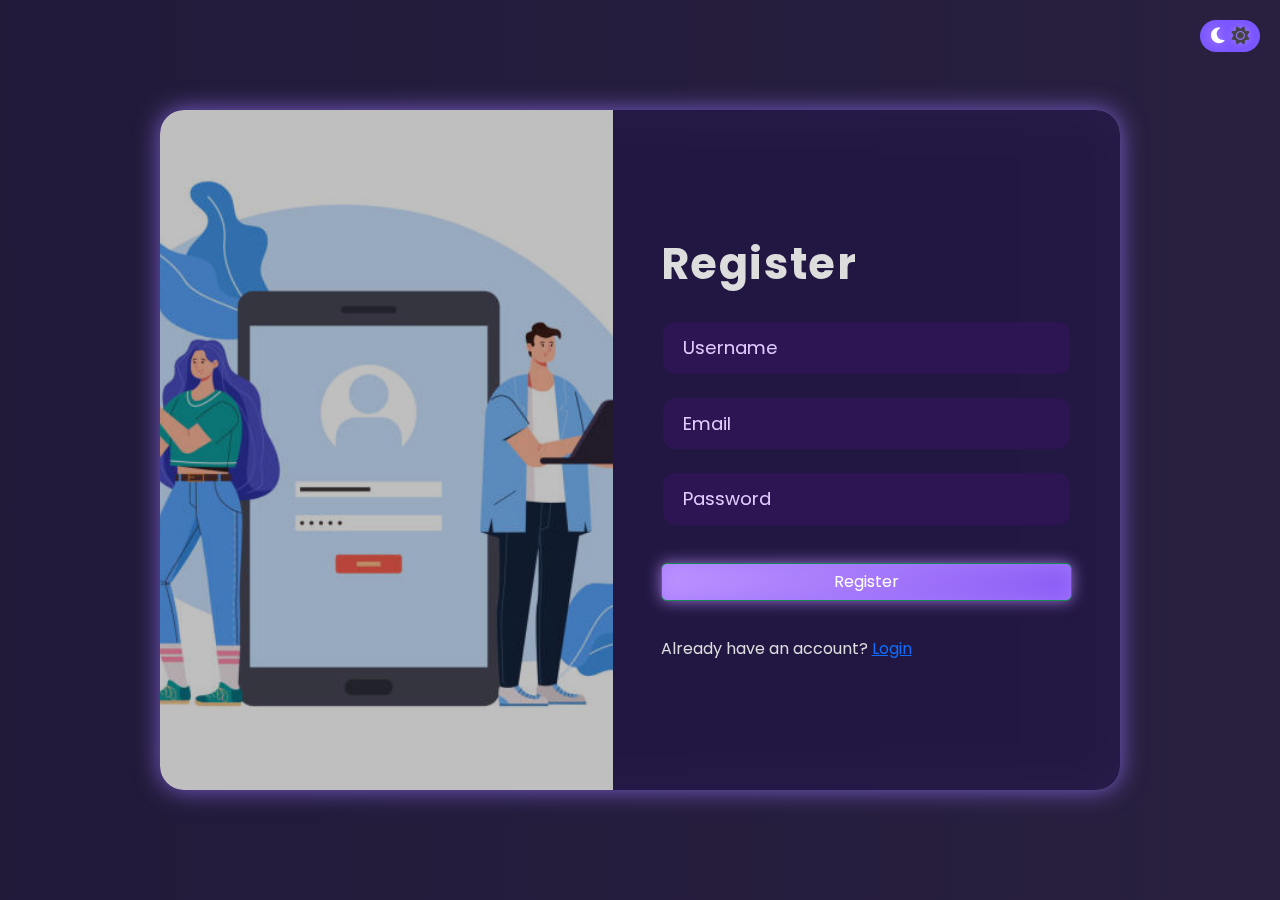
<file: register.html>
<!DOCTYPE html>
<html lang="en">
<head>
  <meta charset="UTF-8" />
  <meta name="viewport" content="width=device-width, initial-scale=1.0"/>
  <title>Register</title>
  
  <!-- Bootstrap 5 -->
  <link href="https://cdn.jsdelivr.net/npm/bootstrap@5.3.0/dist/css/bootstrap.min.css" rel="stylesheet">
  
  <!-- Font Awesome for icons -->
  <link rel="stylesheet" href="https://cdnjs.cloudflare.com/ajax/libs/font-awesome/6.4.0/css/all.min.css"/>

  <!-- Google Font: Poppins -->
  <link href="https://fonts.googleapis.com/css2?family=Poppins:wght@400;700&display=swap" rel="stylesheet">

  <!-- Custom Register CSS -->
  <link rel="stylesheet" href="css/register.css">
</head>
<body>

  <!-- Background Gradient -->
  <div class="background-gradient"></div>


  <!-- Theme Toggle -->
  <div class="theme-toggle">
    <label class="switch">
      <input type="checkbox" id="themeSwitch">
      <span class="slider">
        <i class="fas fa-moon"></i>
        <i class="fas fa-sun"></i>
      </span>
    </label>
  </div>

  <!-- Register Box -->
<div class="main-wrapper">
  <div class="login-wrapper register-wrapper">
    
    <!-- Optional Image -->
    <div class="left-side">
      <img src="assets/register_illustration.jpg" alt="Register Illustration" />
    </div>

    <div class="login-container register-container">
      <h2>Register</h2>
      <form id="registerForm">
        <input type="text" id="username" placeholder="Username" class="form-control" required>
        <input type="email" id="email" placeholder="Email" class="form-control" required>
        <input type="password" id="password" placeholder="Password" class="form-control" required>
        <button type="submit" class="btn btn-success mt-3" id="registerBtn">Register</button>
        <div class="register-btn mt-3">Already have an account? <a href="index.html">Login</a></div>
      </form>
    </div>

  </div>
</div>
  <script src="https://code.jquery.com/jquery-3.7.0.min.js"></script>
  <script src="js/register.js"></script>
  <script>
    document.getElementById('themeSwitch').addEventListener('change', function () {
      document.body.classList.toggle('light-theme');
    });
  </script>
</body>
</html>
</file>
<file: css/register.css>
@import url('https://fonts.googleapis.com/css2?family=Poppins:wght@400;700&display=swap');

body {
  margin: 0;
  height: 100vh;
  font-family: 'Poppins', sans-serif;
  color: #ddd;
  display: flex;
  justify-content: center;
  align-items: center;
  overflow: hidden;
  position: relative;
  background: #0d0221;
  transition: background-color 0.5s ease, color 0.5s ease;
  user-select: none;
  
}

body.light-theme {
  background: #f4f4f8;
  color: #2c2c2c;
}

.background-gradient {
  position: fixed;
  inset: 0;
  z-index: 0;
  background: linear-gradient(270deg, #6e56bf, #bf94ff, #6e56bf);
  background-size: 600% 600%;
  animation: gradientShift 20s ease infinite;
  filter: brightness(0.3);
  pointer-events: none;
  transition: filter 0.5s ease;
}

body.light-theme .background-gradient {
  filter: brightness(0.7);
}

@keyframes gradientShift {
  0% {
    background-position: 0% 50%;
  }
  50% {
    background-position: 100% 50%;
  }
  100% {
    background-position: 0% 50%;
  }
}

.theme-toggle {
  position: fixed;
  top: 20px;
  right: 20px;
  z-index: 10;
}

.switch {
  position: relative;
  display: inline-block;
  width: 60px;
  height: 32px;
}

.switch input {
  opacity: 0;
  width: 0;
  height: 0;
}

.slider {
  position: absolute;
  cursor: pointer;
  background-color: #7a56ff;
  border-radius: 34px;
  top: 0;
  left: 0;
  right: 0;
  bottom: 0;
  transition: 0.4s;
  display: flex;
  align-items: center;
  justify-content: space-around;
  padding: 0 8px;
  font-size: 18px;
  color: #fff;
}

.slider i {
  pointer-events: none;
  filter: drop-shadow(0 0 3px #bf94ffaa);
}

input:checked + .slider {
  background-color: #bf94ff;
  box-shadow: 0 0 20px #bf94ffcc;
}

input:checked + .slider i.fa-moon {
  color: #444;
}

input:checked + .slider i.fa-sun {
  color: #fff;
  filter: drop-shadow(0 0 6px #fff);
}

input:not(:checked) + .slider i.fa-moon {
  color: #fff;
  filter: drop-shadow(0 0 6px #bf94ff);
}

input:not(:checked) + .slider i.fa-sun {
  color: #444;
}

/* Register layout */
.register-wrapper {
  position: relative;
  display: flex;
  width: 90vw;
  max-width: 960px;
  height: 680px;
  background: transparent;
  z-index: 10;
  border-radius: 24px;
  overflow: hidden;
  box-shadow: 0 0 24px #9a76ffbb, inset 0 0 15px #bf94ffcc;
  animation: fadeInUp 0.9s ease forwards;
}

.left-side {
  flex: 1.1;
  overflow: hidden;
  border-top-left-radius: 24px;
  border-bottom-left-radius: 24px;
  background: #3a2a6a;
  display: flex;
  align-items: center;
  justify-content: center;
  box-shadow: inset 0 0 30px #bf94ffbb;
}

.left-side img {
  width: 100%;
  height: 100%;
  object-fit: cover;
  object-position: center;
  filter: brightness(0.75);
}

body.light-theme .left-side img {
  filter: brightness(0.9);
}

.register-container {
  flex: 1;
  padding: 3rem 3rem 3rem 3rem;
  background: rgba(34, 22, 68, 0.85);
  backdrop-filter: blur(18px);
  border-top-right-radius: 24px;
  border-bottom-right-radius: 24px;
  display: flex;
  flex-direction: column;
  justify-content: center;
  color: #ddd;
  transition: background-color 0.5s ease, color 0.5s ease;
}

body.light-theme .register-container {
  background: rgba(255 255 255 / 0.85);
  color: #2c2c2c;
  box-shadow: 0 0 40px #a276ffaa;
}

.register-container h2 {
  margin-bottom: 1.8rem;
  font-weight: 700;
  font-size: 2.7rem;
  letter-spacing: 0.1rem;
}

form {
  display: flex;
  flex-direction: column;
  gap: 1.25rem;
}

input[type="text"],
input[type="email"],
input[type="password"] {
  font-size: 1.15rem;
  padding: 0.75rem 1.25rem;
  border-radius: 15px;
  border: 2.5px solid transparent;
  outline: none;
  background-color: rgba(47, 22, 85, 0.9);
  color: #ddd;
  transition: border-color 0.3s ease, box-shadow 0.3s ease, transform 0.25s ease;
}

body:not(.light-theme) input::placeholder {
  color: #e0ccff; /* Or use #ffffffaa for stronger contrast */
}
.main-wrapper {
  display: flex;
  justify-content: center;
  align-items: center;
  height: 100vh;
  width: 100vw;
  padding: 1rem;
}


input:focus {
  border-color: #bf94ffcc;
  box-shadow: 0 0 12px #bf94ffcc;
  transform: scale(1.03);
  background-color: rgba(47, 22, 85, 1);
  color: #eee;
}

body.light-theme input {
  background-color: #faf9ff;
  color: #2c2c2c;
}

body.light-theme input:focus {
  background-color: #fff;
  color: #230061;
}

form button {
  background: linear-gradient(135deg, #bf94ff, #8b5cf6);
  border: none;
  border-radius: 18px;
  padding: 1.15rem 0;
  font-size: 1.5rem;
  font-weight: 700;
  color: #230061;
  cursor: pointer;
  width: 100%;
  box-shadow: 0 0 15px #bf94ffbb, inset 0 0 18px #a278ffcc;
  transition: background 0.4s ease, box-shadow 0.4s ease, transform 0.3s ease;
}

form button:hover {
  background: linear-gradient(135deg, #a278ff, #b17aff);
  box-shadow: 0 0 25px #bf94ffdd, inset 0 0 25px #a278ffcc;
  transform: scale(1.07);
}

form button:active {
  transform: scale(0.97);
}

/* Login instead link */
.login-btn {
  margin-top: 2rem;
  font-size: 1.1rem;
  font-weight: 600;
  text-align: center;
  color: #bf94ffcc;
  cursor: pointer;
  transition: color 0.3s ease;
}

.login-btn:hover,
.login-btn:focus {
  color: #a26eee;
  text-decoration: underline;
  outline: none;
}

.login-btn:focus {
  outline: 3px solid #bf94ffcc;
  border-radius: 8px;
}

@media (max-width: 900px) {
  .left-side {
    display: none;
  }

  .register-wrapper {
    width: 100vw;
    height: auto;
    max-width: 400px;
    flex-direction: column;
    border-radius: 24px;
  }

  .register-container {
    padding: 3rem 2rem;
    border-radius: 24px;
    width: 100%;
  }
}

@media (max-width: 600px) {
  .left-side {
    display: none !important;
  }

  .register-wrapper {
    flex-direction: column;
    width: 90vw;
    height: auto;
  }

  .register-container {
    border-radius: 24px;
    max-width: 100%;
    width: 100%;
    padding: 2rem;
  }
}

@keyframes fadeInUp {
  0% {
    opacity: 0;
    transform: translateY(12px);
  }
  100% {
    opacity: 1;
    transform: translateY(0);
  }
}
</file>
